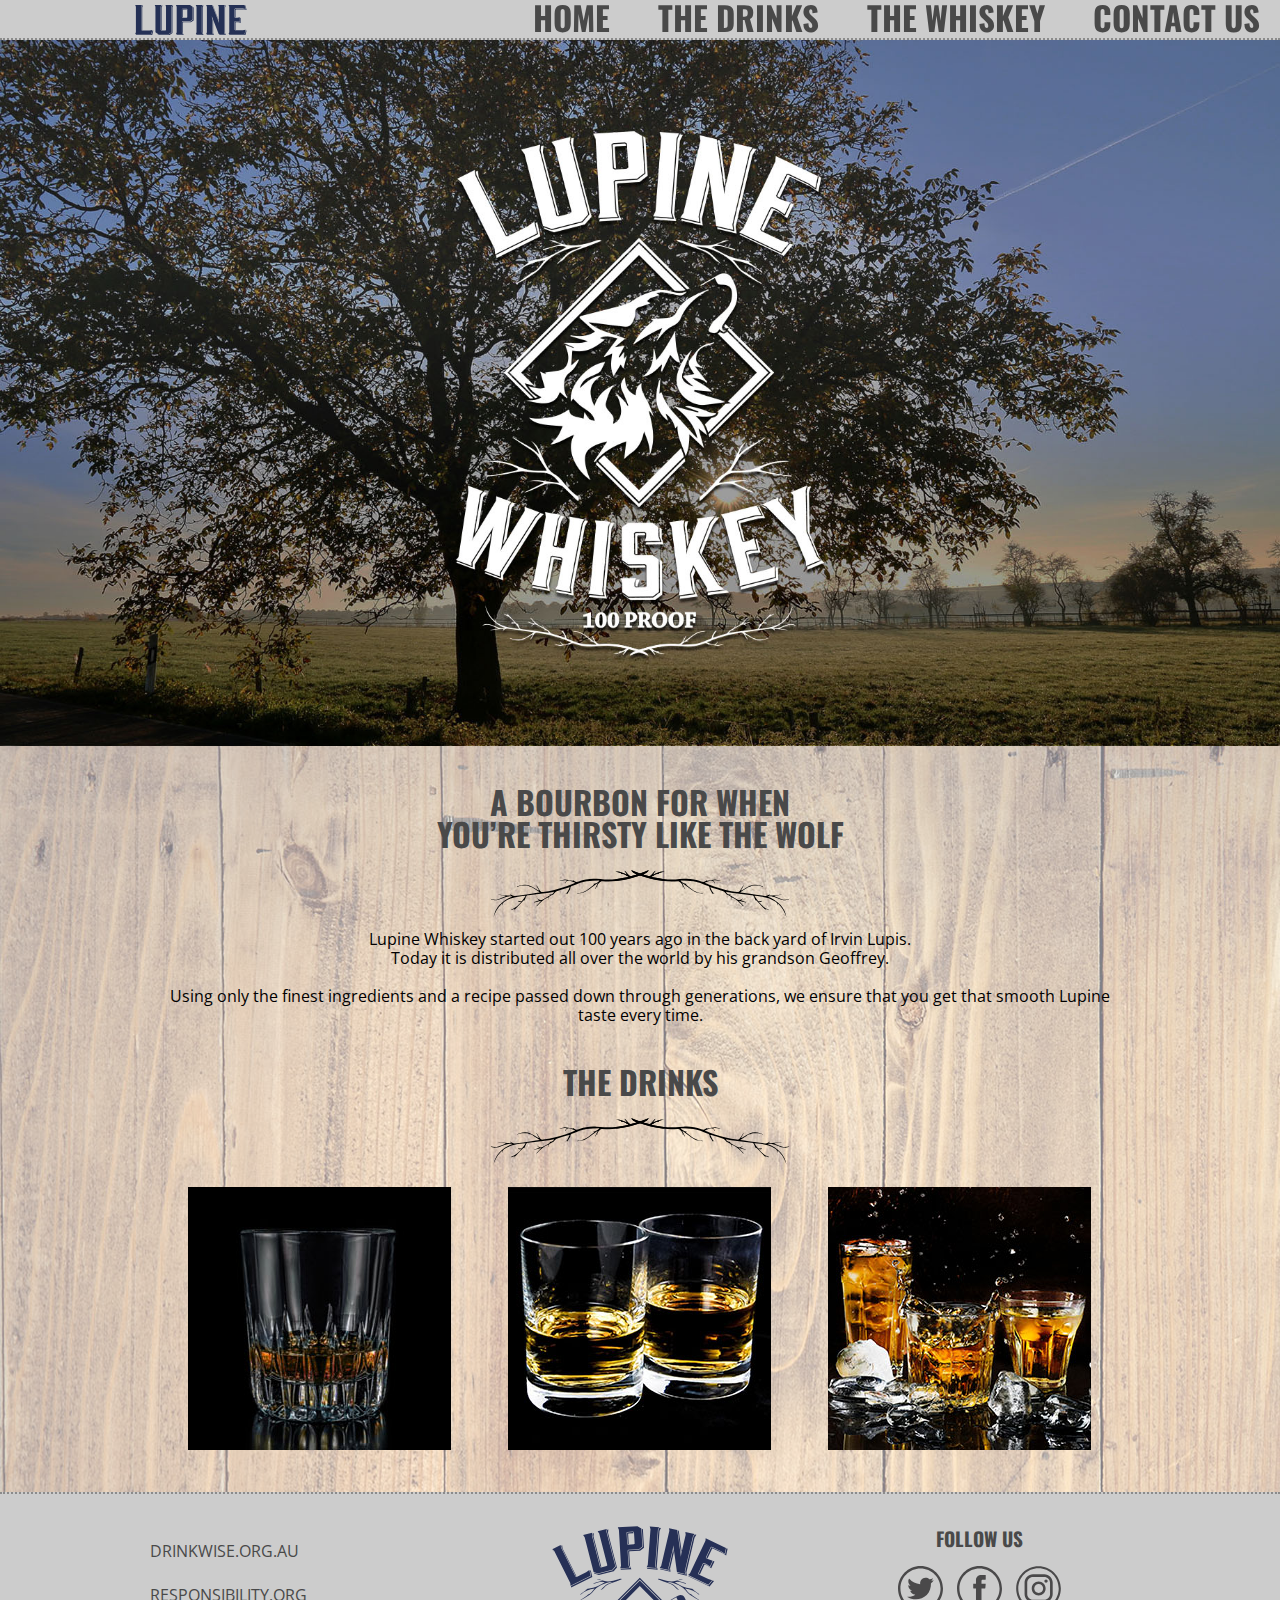
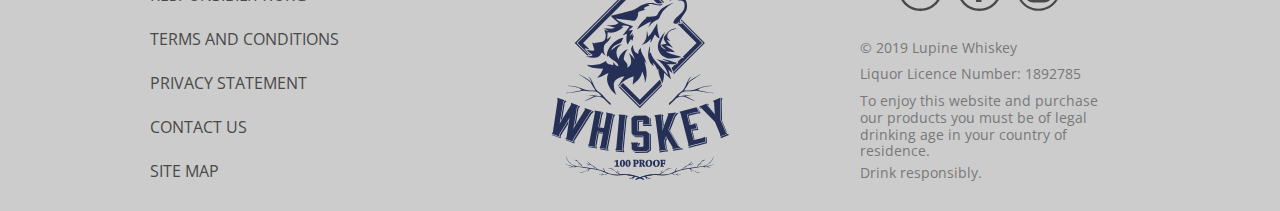
<file: index.html>
<!DOCTYPE html>
<html lang="en">
	<head>
		<title>Lupine Whiskey</title>
		<meta charset="utf-8">
		<meta name="author" content="Aaron Payne - J272309">
		<meta name="keywords" content="Lupine, Whiskey, Bourbon, American Bourbon">
		<meta name="description" content="Lupine Whiskey, a bourbon for when you're thirsty like the wolf">
	<link href="css/styles.css" rel="stylesheet">
	<link href="https://fonts.googleapis.com/css?family=Oswald&display=swap" rel="stylesheet">
	<link href="https://fonts.googleapis.com/css?family=Open+Sans&display=swap" rel="stylesheet">
	<link rel="stylesheet" href="https://cdnjs.cloudflare.com/ajax/libs/font-awesome/4.7.0/css/font-awesome.min.css">
	<link rel="shortcut icon" type="image/x-icon" href="img/lupine.png">
	</head>
<body>
<div id="outer">
	<header id="hbar">
		<input type="image" src="img/menubtn.svg" id="btn1" alt="Menu Button">
		<a href="index.html"><img id="h_logo" src="img/hlogo.svg" alt="Lupine Whiskey"></a>
			<nav>
				<ul id="h_nav">
					<li><a href="index.html">HOME</a></li>
					<li><a href="drinks.html">THE&nbsp;DRINKS</a></li>
					<li><a href="whiskey.html">THE&nbsp;WHISKEY</a></li>
					<li><a href="contact.html">CONTACT&nbsp;US</a></li>
				</ul>
			</nav>
	<div id="clearfloat"></div>
	</header>
	<div id="h_img">
		<img src="img/headimg1.jpg" alt="Header Image">
	</div>
	<main>
		<div class="m_overlay">
			<section class="m_box">
				<h1>A BOURBON FOR WHEN<br>YOU’RE THIRSTY LIKE THE WOLF</h1>
						<img src="img/twigs.svg" class="twigs" alt="twigs">
						<p>Lupine Whiskey started out 100 years ago in the back yard of Irvin Lupis.<br>Today it is distributed all over the world by his grandson Geoffrey.<br><br>Using only the finest ingredients and a recipe passed down through generations, we ensure that you get that smooth Lupine taste every time.</p>
			</section>
			<section class="m_box">
				<h1>THE DRINKS</h1>
				<img src="img/twigs.svg" class="twigs" alt="twigs">
				<div class="img_grp">
						<div class="img_box"><a href="drinks.html#drink1"><img src="img/drink1.jpg" class="drink_img" alt="The Single">
							<div class="overlay">
								<div class="text"><h2>The Single</h2></div>
							</div></a>
						</div>
						<div class="img_box"><a href="drinks.html#drink2"><img src="img/drink2.jpg" class="drink_img" alt="The Double">		
							<div class="overlay">
								<div class="text"><h2>The Double</h2></div>
							</div></a>
						</div>
						<div class="img_box"><a href="drinks.html#drink3"><img src="img/drink3.jpg" class="drink_img" alt="The Triple">
							<div class="overlay">
								<div class="text"><h2>The Triple</h2></div>
							</div></a>
						</div>
					<div class="clearfloat"></div>
				</div>
			</section>
		</div>
	</main>
	<footer>
	<div id="f_wrap">
		<div id="f_nav"><a href="http://drinkwise.org.au">DRINKWISE.ORG.AU</a><a href="http://responsibility.org">RESPONSIBILITY.ORG</a><a href="#">TERMS&nbsp;AND&nbsp;CONDITIONS</a><a href="#">PRIVACY&nbsp;STATEMENT</a><a href="contact.html">CONTACT&nbsp;US</a><a href="sitemap.html">SITE&nbsp;MAP</a></div>
		<div id="f_logo"><img src="img/flogo.svg" alt="Lupine Logo"></div>
		<div id="social"><h3>FOLLOW US</h3><a href="#"><img src="img/tt2.svg" id="tt" alt="Twitter Icon"></a><a href="#"><img src="img/fb2.svg" id="fb" alt="Facebook Icon"></a><a href="#"><img src="img/ig2.svg" id="ig" alt="Instagram Icon"></a></div>
		<div id="f_info"><p>&copy; 2019 Lupine Whiskey<br></p><p>Liquor Licence Number: 1892785</p><p>To enjoy this website and purchase our products you must be of legal drinking age in your country of residence.</p>Drink responsibly.</div>
	</div>
	</footer>
</div>
	<script src="js/scripts.js"></script>
</body>
</html>
</file>
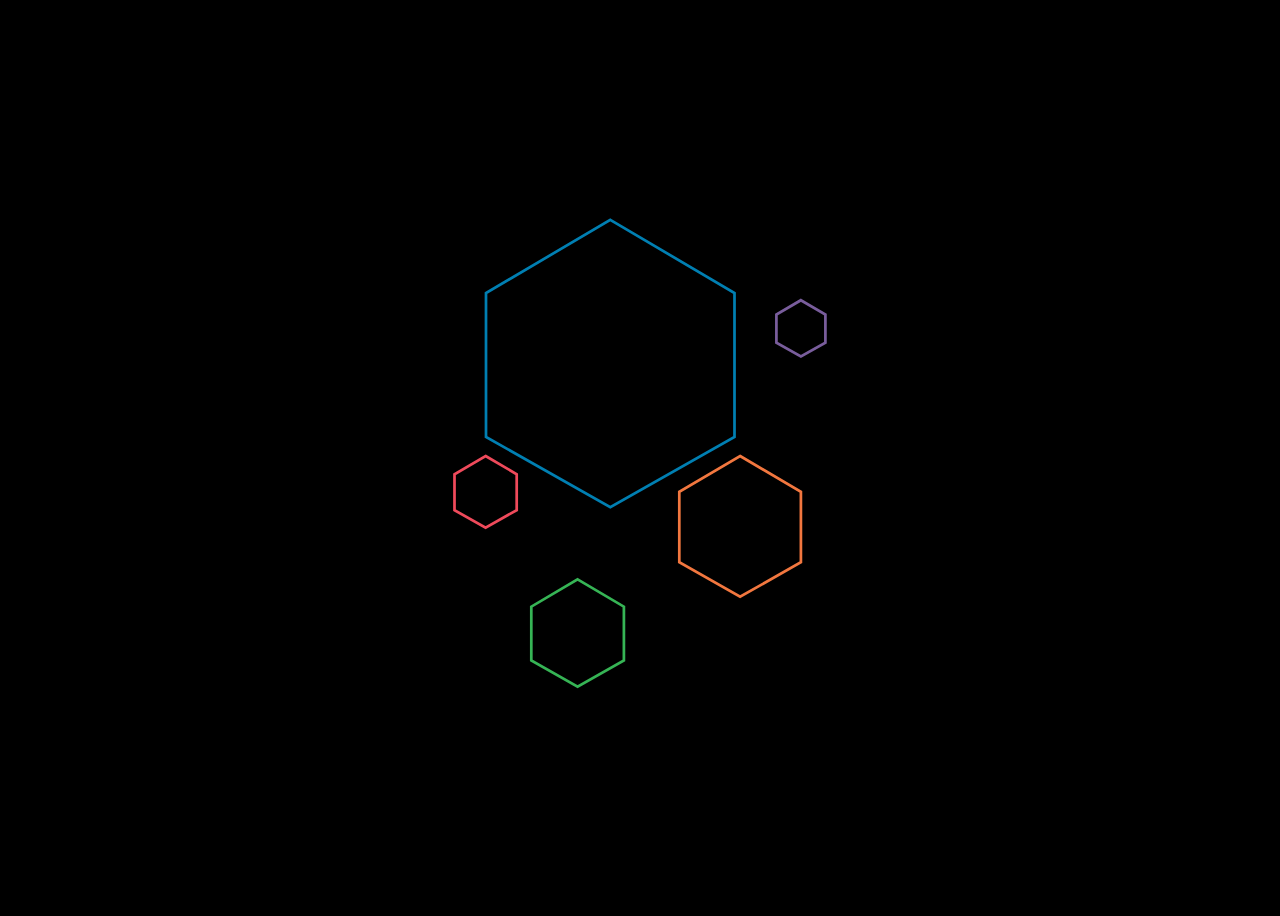
<file: hexagons/index.html>
<html lang="en">
    <head>
        <meta charset="UTF-8" />
        <title>svg animation</title>
        <link href="css/styles.css" rel="stylesheet" />
    </head>
    <body>

      <svg width="380" height="510">
        <path id="Polygon-1" fill="none" stroke="#007fb2" stroke-width="2.724" d="M160.3 16.9 284.5 90v143.9l-124.2 70.4L36 233.9V90l124.3-73.1z"/>
        <path id="Polygon-2" fill="none" stroke="#ef4a5b" stroke-width="2.724" d="m35.6 253 31.1 18.2v35.9l-31.1 17.6-31.1-17.6v-35.9L35.6 253z"/>
        <path id="Polygon-3" fill="none" stroke="#795d9c" stroke-width="2.724" d="m350.9 97.2 24.5 14.3v28.2l-24.5 13.8-24.5-13.8v-28.2l24.5-14.3z"/>
        <path id="Polygon-4" fill="none" stroke="#f2773f" stroke-width="2.724" d="m290.1 253 60.8 35.8v70.5l-60.8 34.5-60.8-34.5v-70.5l60.8-35.8z"/>
        <path id="Polygon-5" fill="none" stroke="#36b455" stroke-width="2.724" d="m127.6 376.4 46.3 27.3v53.7l-46.3 26.2-46.3-26.2v-53.7l46.3-27.3z"/>
      </svg>

      </body>
</html>
</file>
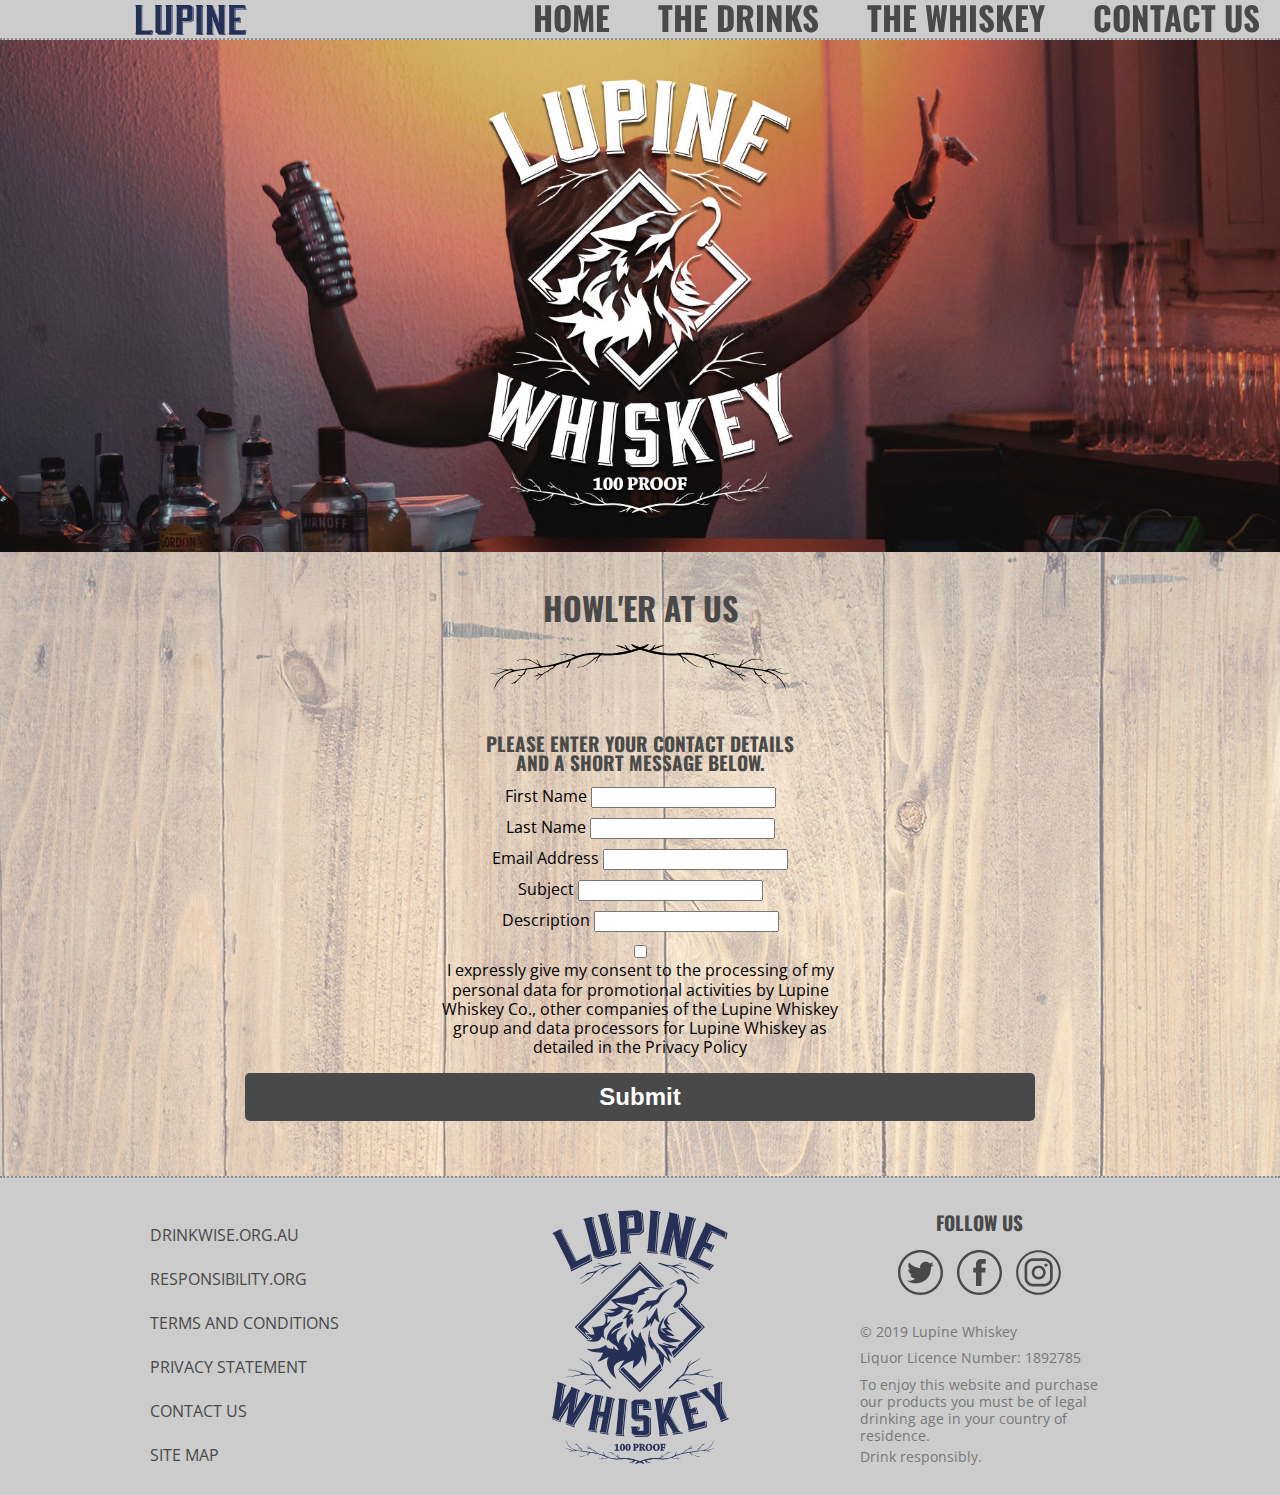
<file: contact.html>
<!DOCTYPE html>
<html lang="en">
	<head>
		<title>Lupine Whiskey</title>
		<meta charset="utf-8">
		<meta name="author" content="Aaron Payne - J272309">
		<meta name="keywords" content="Lupine, Whiskey, Bourbon, American Bourbon">
		<meta name="description" content="Lupine Whiskey, a bourbon for when you're thirsty like the wolf">
	<link href="css/styles.css" rel="stylesheet" />
	<link href="https://fonts.googleapis.com/css?family=Oswald&display=swap" rel="stylesheet">
	<link href="https://fonts.googleapis.com/css?family=Open+Sans&display=swap" rel="stylesheet">
	<link rel="stylesheet" href="https://cdnjs.cloudflare.com/ajax/libs/font-awesome/4.7.0/css/font-awesome.min.css">
	<link rel="shortcut icon" type="image/x-icon" href="img/lupine.png">
	</head>
<body>
<div id="outer">
	<header id="hbar">
		<input type="image" src="img/menubtn.svg" id="btn1" alt="Menu Button">
		<a href="index.html"><img id="h_logo" src="img/hlogo.svg" alt="Lupine Whiskey"></a>
			<nav>
				<ul id="h_nav">
					<li><a href="index.html">HOME</a></li>
					<li><a href="drinks.html">THE&nbsp;DRINKS</a></li>
					<li><a href="whiskey.html">THE&nbsp;WHISKEY</a></li>
					<li><a href="contact.html">CONTACT&nbsp;US</a></li>
				</ul>
			</nav>
	<div id="clearfloat"></div>
	</header>
		<div id="c_header">
			<img src="img/contimg.jpg" alt="Header Image">
		</div>
	<div class="clearfloat"></div>
	<main>
		<div class="m_overlay">
			<section class="m_box">
				<h1>HOWL'ER AT US</h1>
				<img src="img/twigs.svg" class="twigs" alt="twigs">
			
    <form action="#" method="post" id="theForm">
        <fieldset><h3>PLEASE ENTER YOUR CONTACT DETAILS<br>
AND A SHORT MESSAGE BELOW.</h3>
			<div class="form_box"><label for="firstName">First Name</label>&nbsp;<input type="text" name="firstName" id="firstName"></div>
			<div class="form_box"><label for="lastName">Last Name</label>&nbsp;<input type="text" name="lastName" id="lastName"></div>
			<div class="form_box"><label for="email">Email Address</label>&nbsp;<input type="email" name="email" id="email"></div>
			<div class="form_box"><label for="subject">Subject</label>&nbsp;<input type="text" name="subject" id="subject"></div>
			<div class="form_box"><label for="description">Description</label>&nbsp;<input type="text" name="description" id="description"></div>
			<div class="form_box"><input type="checkbox" name="terms" id="terms"><p>I expressly give my consent to the processing of my personal data for
promotional activities by Lupine Whiskey Co., other companies of the
Lupine Whiskey group and data processors for Lupine Whiskey as
detailed in the Privacy Policy</p></div>
			<div class="form_box"><input type="submit" value="Submit" id="submit"></div>
        </fieldset>
    </form>
</section>
		</div>
    </main>
	<footer>
		<div id="f_wrap">
			<div id="f_nav"><a href="http://drinkwise.org.au">DRINKWISE.ORG.AU</a><a href="http://responsibility.org">RESPONSIBILITY.ORG</a><a href="#">TERMS&nbsp;AND&nbsp;CONDITIONS</a><a href="#">PRIVACY&nbsp;STATEMENT</a><a href="contact.html">CONTACT&nbsp;US</a><a href="sitemap.html">SITE&nbsp;MAP</a></div>
			<div id="f_logo"><img src="img/flogo.svg" alt="Lupine Logo"></div>
			<div id="social"><h3>FOLLOW US</h3><a href="#"><img src="img/tt2.svg" id="tt" alt="Twitter Icon"></a><a href="#"><img src="img/fb2.svg" id="fb" alt="Facebook Icon"></a><a href="#"><img src="img/ig2.svg" id="ig" alt="Instagram Icon"></a></div>
			<div id="f_info"><p>&copy; 2019 Lupine Whiskey<br></p><p>Liquor Licence Number: 1892785</p><p>To enjoy this website and purchase our products you must be of legal drinking age in your country of residence.</p>Drink responsibly.</div>
		</div>
	</footer>
</div>
  <script src="js/scripts.js"></script>
</body>
</html>
</file>
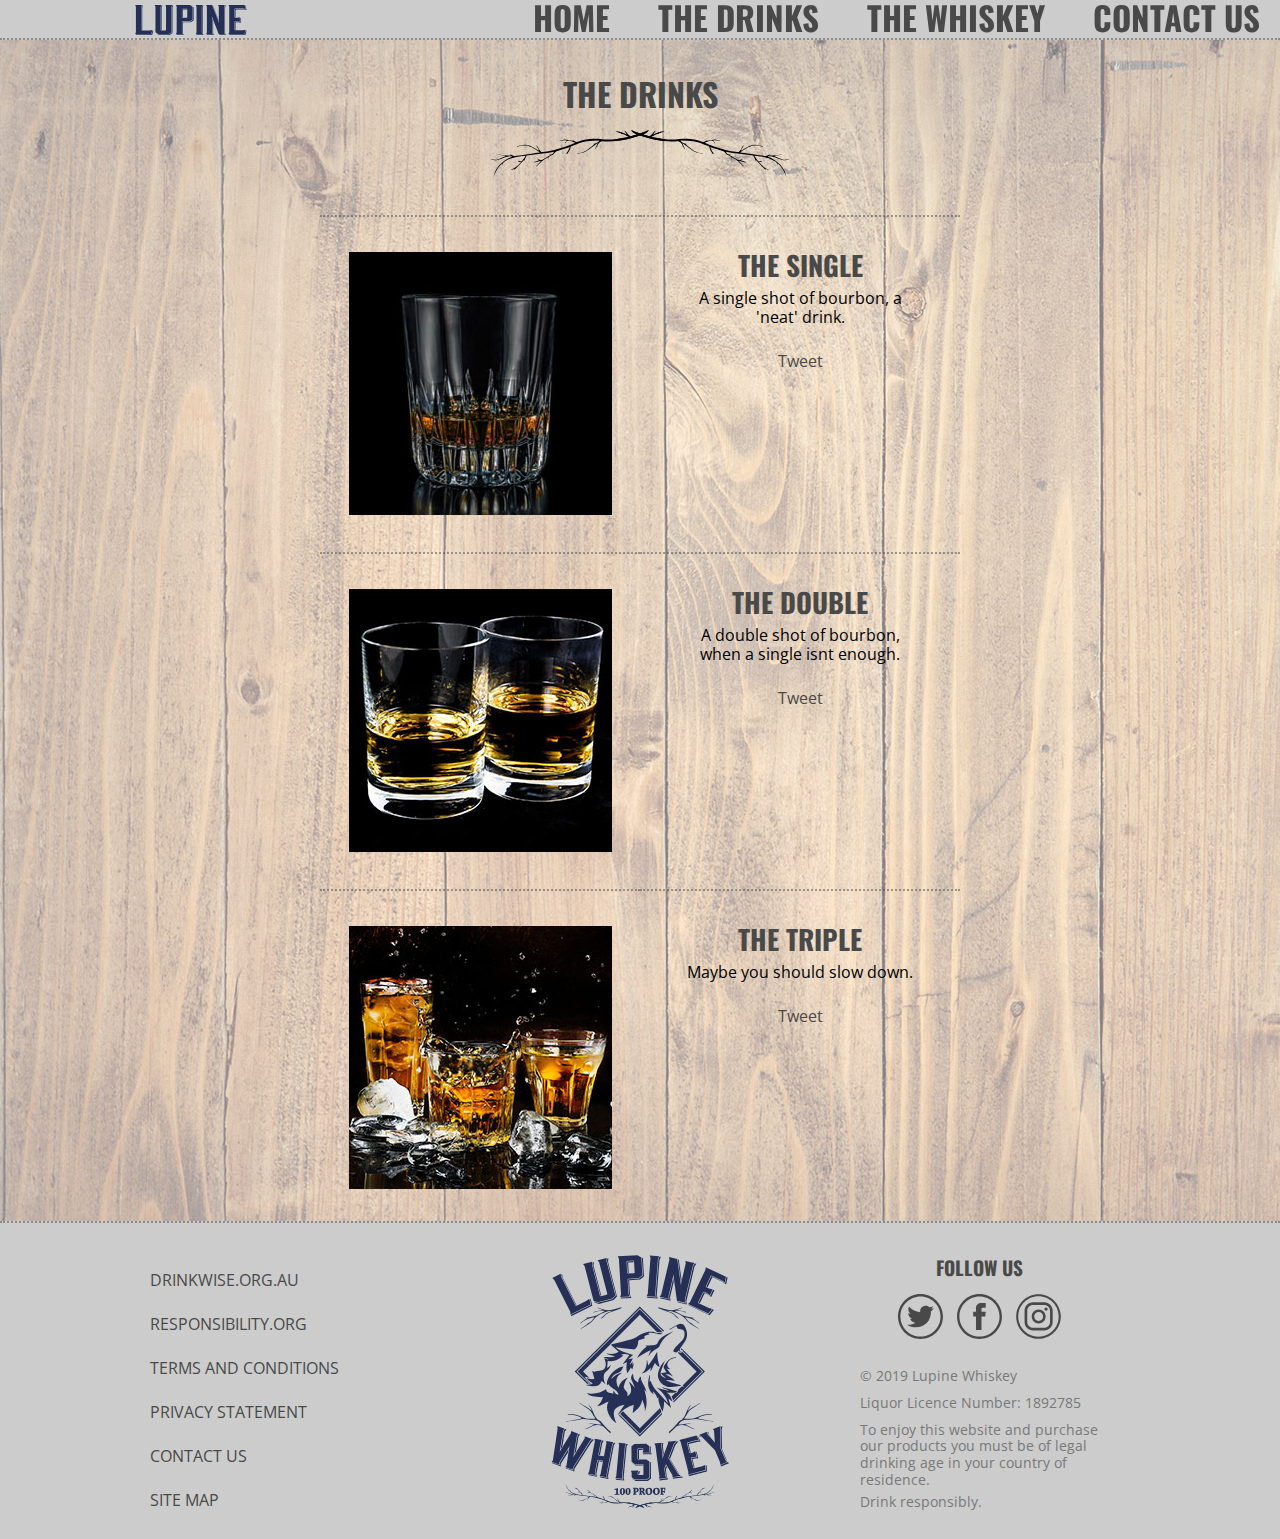
<file: drinks.html>
<!DOCTYPE html>
<html lang="en">
	<head>
		<title>Lupine Whiskey</title>
		<meta charset="utf-8">
		<meta name="author" content="Aaron Payne - J272309">
		<meta name="keywords" content="Lupine, Whiskey, Bourbon, American Bourbon">
		<meta name="description" content="Lupine Whiskey, a bourbon for when you're thirsty like the wolf">
	<link href="css/styles.css" rel="stylesheet" />
	<link href="https://fonts.googleapis.com/css?family=Oswald&display=swap" rel="stylesheet">
	<link href="https://fonts.googleapis.com/css?family=Open+Sans&display=swap" rel="stylesheet">
	<link rel="stylesheet" href="https://cdnjs.cloudflare.com/ajax/libs/font-awesome/4.7.0/css/font-awesome.min.css">
	<link rel="shortcut icon" type="image/x-icon" href="img/lupine.png">
	</head>
<body>
<div id="outer">
	<header id="hbar">
		<input type="image" src="img/menubtn.svg" id="btn1" alt="Menu Button">
		<a href="index.html"><img id="h_logo" src="img/hlogo.svg" alt="Lupine Whiskey"></a>
			<nav>
				<ul id="h_nav">
					<li><a href="index.html">HOME</a></li>
					<li><a href="drinks.html">THE&nbsp;DRINKS</a></li>
					<li><a href="whiskey.html">THE&nbsp;WHISKEY</a></li>
					<li><a href="contact.html">CONTACT&nbsp;US</a></li>
				</ul>
			</nav>
	<div id="clearfloat"></div>
	</header>
	<main>
		<div class="m_overlay">
			<section class="m_box">
				<h1>THE DRINKS</h1>
				<img src="img/twigs.svg" class="twigs" alt="twigs">
				<div class="clearfloat"></div>
            <div class="t_grp" id="drink1">
            	<div class="t_box">
					<img src="img/drink1.jpg" class="drink_img" alt="The Single">
            	</div>
            <div class="t_box">
				<article>
                        	<h2>THE SINGLE</h2>
                        	<p>A single shot of bourbon, a 'neat' drink.</p><br>
							<a class="twitter-share-button" href="https://twitter.com/intent/tweet?text=Check%20out%20this%20single%20shot%20of%20whiskey%0a" data-size="large">Tweet</a><br><br>
							<div class="fb-like" data-href="https://students.screencraft.net.au/~c4wd-19-j272309/lupine/" data-width="50" data-layout="button" data-action="like" data-size="large" data-show-faces="false" data-share="true"></div>
				</article>
			</div>
            </div>
            <div class="clearfloat"></div>
            <div class="t_grp" id="drink2">
            <div class="t_box">
				<img src="img/drink2.jpg" class="drink_img" alt="The Double">
            </div>
            <div class="t_box">
				<article>
					<h2>THE DOUBLE</h2>
                        	<p>A double shot of bourbon, when a single isnt enough.</p><br>
							<a class="twitter-share-button" href="https://twitter.com/intent/tweet?text=Check%20out%20this%20double%20shot%20of%20whiskey%0a" data-size="large">Tweet</a><br><br>
							<div class="fb-like" data-href="https://students.screencraft.net.au/~c4wd-19-j272309/lupine/" data-width="50" data-layout="button" data-action="like" data-size="large" data-show-faces="false" data-share="true"></div>
				</article>
			</div>
            </div>
            <div class="clearfloat"></div>
            <div class="t_grp" id="drink3">
            <div class="t_box">
				<img src="img/drink3.jpg" class="drink_img" alt="The Triple">
            </div>
            <div class="t_box">
				<article>
					<h2>THE TRIPLE</h2>
                        	<p>Maybe you should slow down.</p><br>
							<a class="twitter-share-button" href="https://twitter.com/intent/tweet?text=Check%20out%20this%20triple%20shot%20of%20whiskey%0a" data-size="large">Tweet</a><br><br>
							<div class="fb-like" data-href="https://students.screencraft.net.au/~c4wd-19-j272309/lupine/" data-width="50" data-layout="button" data-action="like" data-size="large" data-show-faces="false" data-share="true"></div>
				</article>
			</div>
			</div>
			</section>
            <div class="clearfloat"></div>
		</div>
	</main>
	<footer>
		<div id="f_wrap">
			<div id="f_nav"><a href="http://drinkwise.org.au">DRINKWISE.ORG.AU</a><a href="http://responsibility.org">RESPONSIBILITY.ORG</a><a href="#">TERMS&nbsp;AND&nbsp;CONDITIONS</a><a href="#">PRIVACY&nbsp;STATEMENT</a><a href="contact.html">CONTACT&nbsp;US</a><a href="sitemap.html">SITE&nbsp;MAP</a></div>
			<div id="f_logo"><img src="img/flogo.svg" alt="Lupine Logo"></div>
			<div id="social"><h3>FOLLOW US</h3><a href="#"><img src="img/tt2.svg" id="tt" alt="Twitter Icon"></a><a href="#"><img src="img/fb2.svg" id="fb" alt="Facebook Icon"></a><a href="#"><img src="img/ig2.svg" id="ig" alt="Instagram Icon"></a></div>
			<div id="f_info"><p>&copy; 2019 Lupine Whiskey<br></p><p>Liquor Licence Number: 1892785</p><p>To enjoy this website and purchase our products you must be of legal drinking age in your country of residence.</p>Drink responsibly.</div>
		</div>
	</footer>
</div>
  <script src="js/scripts.js"></script>
  <script src="js/widgets.js"></script>
  <script async defer crossorigin="anonymous" src="https://connect.facebook.net/en_US/sdk.js#xfbml=1&version=v3.3"></script>
</body>
</html>
</file>
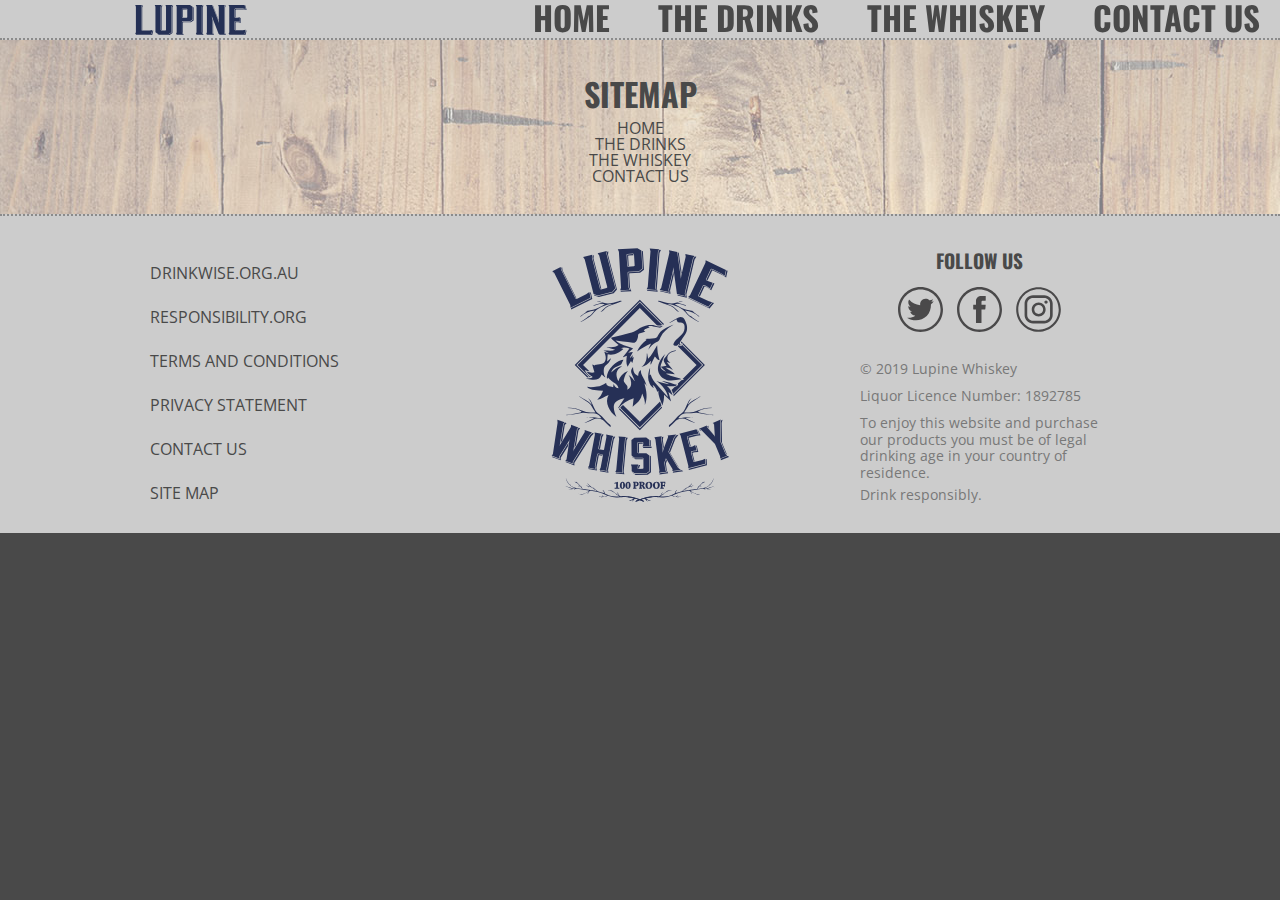
<file: sitemap.html>
<!DOCTYPE html>
<html lang="en">
	<head>
		<title>Lupine Whiskey</title>
		<meta charset="utf-8">
		<meta name="author" content="Aaron Payne - J272309">
		<meta name="keywords" content="Lupine, Whiskey, Bourbon, American Bourbon">
		<meta name="description" content="Lupine Whiskey, a bourbon for when you're thirsty like the wolf">
	<link href="css/styles.css" rel="stylesheet" />
	<link href="https://fonts.googleapis.com/css?family=Oswald&display=swap" rel="stylesheet">
	<link href="https://fonts.googleapis.com/css?family=Open+Sans&display=swap" rel="stylesheet">
	<link rel="stylesheet" href="https://cdnjs.cloudflare.com/ajax/libs/font-awesome/4.7.0/css/font-awesome.min.css">
	<link rel="shortcut icon" type="image/x-icon" href="img/lupine.png">
	</head>
<body>
<div id="outer">
	<header id="hbar">
		<input type="image" src="img/menubtn.svg" id="btn1" alt="Menu Button">
		<a href="index.html"><img id="h_logo" src="img/hlogo.svg" alt="Lupine Whiskey"></a>
			<nav>
				<ul id="h_nav">
					<li><a href="index.html">HOME</a></li>
					<li><a href="drinks.html">THE&nbsp;DRINKS</a></li>
					<li><a href="whiskey.html">THE&nbsp;WHISKEY</a></li>
					<li><a href="contact.html">CONTACT&nbsp;US</a></li>
				</ul>
			</nav>
	<div id="clearfloat"></div>
	</header>
	<main>
		<div class="m_overlay">
			<section class="m_box">
	<h1>SITEMAP</h1>
	<a href="index.html">HOME</a><br>
	<a href="drinks.html">THE DRINKS</a><br>
	<a href="whiskey.html">THE WHISKEY</a><br>
	<a href="contact.html">CONTACT US</a><br>
			</section>
            <div class="clearfloat"></div>
		</div>
	</main>
	<footer>
		<div id="f_wrap">
			<div id="f_nav"><a href="http://drinkwise.org.au">DRINKWISE.ORG.AU</a><a href="http://responsibility.org">RESPONSIBILITY.ORG</a><a href="#">TERMS&nbsp;AND&nbsp;CONDITIONS</a><a href="#">PRIVACY&nbsp;STATEMENT</a><a href="contact.html">CONTACT&nbsp;US</a><a href="sitemap.html">SITE&nbsp;MAP</a></div>
			<div id="f_logo"><img src="img/flogo.svg" alt="Lupine Logo"></div>
			<div id="social"><h3>FOLLOW US</h3><a href="#"><img src="img/tt2.svg" id="tt" alt="Twitter Icon"></a><a href="#"><img src="img/fb2.svg" id="fb" alt="Facebook Icon"></a><a href="#"><img src="img/ig2.svg" id="ig" alt="Instagram Icon"></a></div>
			<div id="f_info"><p>&copy; 2019 Lupine Whiskey<br></p><p>Liquor Licence Number: 1892785</p><p>To enjoy this website and purchase our products you must be of legal drinking age in your country of residence.</p>Drink responsibly.</div>
		</div>
		</footer>
</div>
  <script src="js/scripts.js"></script>
</body>
</html>
</file>
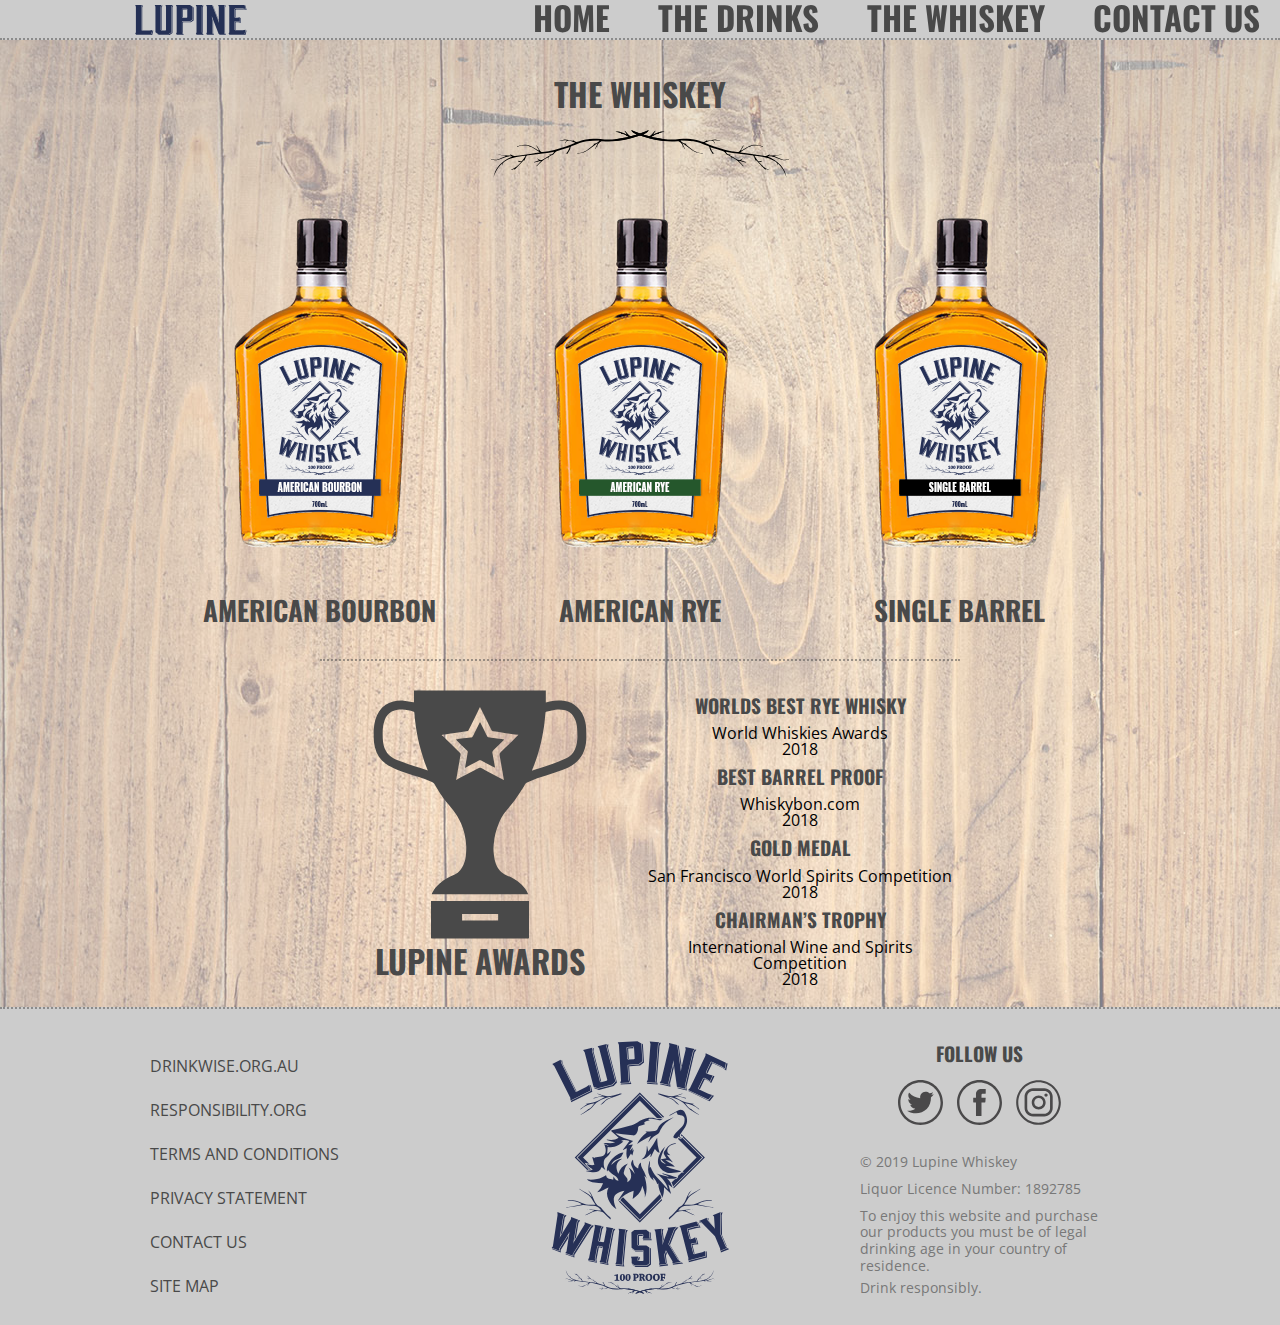
<file: whiskey.html>
<!DOCTYPE html>
<html lang="en">
	<head>
		<title>Lupine Whiskey</title>
		<meta charset="utf-8">
		<meta name="author" content="Aaron Payne - J272309">
		<meta name="keywords" content="Lupine, Whiskey, Bourbon">
		<meta name="description" content="Lupine Whiskey, a bourbon for when you're thirsty like the wolf">
	<link href="css/styles.css" rel="stylesheet" />
	<link href="https://fonts.googleapis.com/css?family=Oswald&display=swap" rel="stylesheet">
	<link href="https://fonts.googleapis.com/css?family=Open+Sans&display=swap" rel="stylesheet">
	<link rel="stylesheet" href="https://cdnjs.cloudflare.com/ajax/libs/font-awesome/4.7.0/css/font-awesome.min.css">
	<link rel="shortcut icon" type="image/x-icon" href="img/lupine.png">
	</head>
<body>
<div id="outer">
	<header id="hbar">
		<input type="image" src="img/menubtn.svg" id="btn1" alt="Menu Button">
		<a href="index.html"><img id="h_logo" src="img/hlogo.svg" alt="Lupine Whiskey"></a>
			<nav>
				<ul id="h_nav">
					<li><a href="index.html">HOME</a></li>
					<li><a href="drinks.html">THE&nbsp;DRINKS</a></li>
					<li><a href="whiskey.html">THE&nbsp;WHISKEY</a></li>
					<li><a href="contact.html">CONTACT&nbsp;US</a></li>
				</ul>
			</nav>
	<div id="clearfloat"></div>
	</header>
	<main>
		<div class="m_overlay">
			<div class="m_box">
				<h1>THE WHISKEY</h1>
				<img src="img/twigs.svg" class="twigs" alt="twigs">
				<div class="img_grp">
						<div class="img_box"><a href="#"><img src="img/tn_lupinebtl.png" class="prod_img" alt="Lupine Bourbon"></a>
                            <h2>AMERICAN BOURBON</h2>
						</div>
						<div class="img_box"><a href="#"><img src="img/tn_lupinerye.png" class="prod_img" alt="Lupine Rye"></a>				
	                        <h2>AMERICAN RYE</h2>
						</div>
						<div class="img_box"><a href="#"><img src="img/tn_lupinesm.png" class="prod_img" alt="Lupine Single Barrel"></a>
							<h2>SINGLE BARREL</h2>
						</div>
				</div>
			</div>
			<div class="clearfloat"></div>
            <div class="t_grp">
            <div class="t_box">
                    <img src="img/trophy.svg" class="trophy" alt="trophy">    
                    <h1>LUPINE AWARDS</h1>
            </div>
            <div class="t_box">
                        	<h3>WORLDS BEST RYE WHISKY</h3>
                        	<p>World Whiskies Awards<br>
                            2018</p>

                            <h3>BEST BARREL PROOF</h3>
                            <p>Whiskybon.com<br>
                            2018</p>
                            
                            <h3>GOLD MEDAL</h3>
                            <p>San Francisco World Spirits Competition<br>
                            2018</p>
                            
                            <h3>CHAIRMAN’S TROPHY</h3>
                            <p>International Wine and Spirits Competition<br>
                            2018</p>
            </div>
        </div>
            <div class="clearfloat"></div>
		</div>
	</main>
	<footer>
		<div id="f_wrap">
			<div id="f_nav"><a href="http://drinkwise.org.au">DRINKWISE.ORG.AU</a><a href="http://responsibility.org">RESPONSIBILITY.ORG</a><a href="#">TERMS&nbsp;AND&nbsp;CONDITIONS</a><a href="#">PRIVACY&nbsp;STATEMENT</a><a href="contact.html">CONTACT&nbsp;US</a><a href="sitemap.html">SITE&nbsp;MAP</a></div>
			<div id="f_logo"><img src="img/flogo.svg" alt="Lupine Logo"></div>
			<div id="social"><h3>FOLLOW US</h3><a href="#"><img src="img/tt2.svg" id="tt" alt="Twitter Icon"></a><a href="#"><img src="img/fb2.svg" id="fb" alt="Facebook Icon"></a><a href="#"><img src="img/ig2.svg" id="ig" alt="Instagram Icon"></a></div>
			<div id="f_info"><p>&copy; 2019 Lupine Whiskey<br></p><p>Liquor Licence Number: 1892785</p><p>To enjoy this website and purchase our products you must be of legal drinking age in your country of residence.</p>Drink responsibly.</div>
		</div>
	</footer>
</div>
  <script src="js/scripts.js"></script>
</body>
</html>
</file>
<file: hexagons/css/styles.css>
@charset "utf-8";
/* CSS Document */

body {
  height: 100%;
  background: #000000;
  display: flex;
  align-items: center;
  justify-content: center;
}

#Polygon-1 , #Polygon-2 , #Polygon-3 , #Polygon-4 , #Polygon-4, #Polygon-5 {
    animation: float 1.5s infinite ease-in-out alternate;
  }
  #Polygon-2 {
    animation-delay: .2s;
  }
  #Polygon-3 {
    animation-delay: .4s; 
  }
  #Polygon-4 {
    animation-delay: .6s;
  }
  #Polygon-5 {
    animation-delay: .8s;
  }
  
@keyframes float {
    100% {
      transform: translateY(20px);
    }
  }
</file>
<file: css/styles.css>
@charset "utf-8";
/* CSS Document */

/* CSS Reset  */

* {
  box-sizing: border-box;
}
html, body, div, span, applet, object, iframe,
h1, h2, h3, h4, h5, h6, p, blockquote, pre,
a, abbr, acronym, address, big, cite, code,
del, dfn, em, img, ins, kbd, q, s, samp,
small, strike, strong, sub, sup, tt, var,
b, u, i, center,
dl, dt, dd, ol, ul, li,
fieldset, form, label, legend,
table, caption, tbody, tfoot, thead, tr, th, td,
article, aside, canvas, details, embed, 
figure, figcaption, footer, header, hgroup, 
menu, nav, output, ruby, section, summary,
time, mark, audio, video {
	margin: 0;
	padding: 0;
	border: 0;
	font-size: 100%;
	font: inherit;
	vertical-align: baseline;
}
/* HTML5 display-role reset for older browsers */
article, aside, details, figcaption, figure, 
footer, header, hgroup, menu, nav, section {
	display: block;
}
body {
	line-height: 1;
}
ol, ul {
	list-style: none;
}
blockquote, q {
	quotes: none;
}
blockquote:before, blockquote:after,
q:before, q:after {
	content: '';
	content: none;
}
table {
	border-collapse: collapse;
	border-spacing: 0;
}


/* GLOBAL */
body	{
	font-family: 'Open Sans', sans-serif;
	background-color: rgb(73, 73, 73);
	max-width: 1920px;
	margin: auto;
}
h1, h2, h3	{
	font-family: 'Oswald', sans-serif;
	font-weight: bold;
	color: rgb(73, 73, 73);
}
h1	{
	font-size: 2em;
}
h2	{
	font-size: 1.7em;
}
h3	{
	font-size: 1.2em;
}
#outer {
	max-width: 1920px;
	margin: auto;
	position: relative;
}
/* LINKS */
a:link {
	text-decoration: none;
	color: rgb(73, 73, 73);
}

a:visited {
	text-decoration: none;
	color: rgb(73, 73, 73);
}

a:hover {
  text-decoration: none;
  color: rgb(37, 48, 85);
}

a:active {
  text-decoration: none;
  color:rgb(37, 48, 85);
}


/* HEADER */
#hbar {
	background-color: rgb(204, 204, 204);
	width: 100%;
	max-width: 1920px;
	position: fixed;
	height: 40px;
	float: left;
	z-index: 5;
	transition: top 0.3s; /* Transition effect when sliding down (and up) */
	border-bottom: 2px dotted rgba(73,73,73,0.5);
}
#h_logo	{
	height: 40px;
	padding: 5px 5px 5px 5px;
	margin-left: 130px;
	float: left;
}
/* END HEADER */


#h_img	{
	max-width: 1920px;
	width: 100%;
	position: relative;
    top: 40px;
	left: auto;
	right: auto;
}
#h_img img	{
	max-width: 1920px;
	width: 100%;
}
/* CONTENT */
main	{
	position: relative;
	float: left;
	top: 38px;
	background-image:url(../img/woodbg.jpg);
	width: 100%;
}
.m_overlay	{
	background-color:rgba(255,255,255,0.5);
	padding: 20px 0px 20px 0px;
}
.m_box	{
	text-align: center;
	margin-left: auto;
	margin-right: auto;
	width: 100%;
	padding-top: 10px;
	padding-bottom: 10px;
}
.m_box h1, h2, h3 {
	padding: 10px 0px 10px 0px;
}
.m_box p	{
	width: 75%;
	margin: auto;
	padding-bottom: 10px;
	line-height: 1.2;
}
.twigs	{
	margin: 10px 10px 10px 10px;
}
.trophy {
	padding-top: 0px;
}
.t_grp {
	width: 50%;
	margin: 0px auto 20px auto;
}
.t_box	{
	float: left;
	text-align: center;
	margin-left: auto;
	margin-right: auto;
	width: 50%;
	min-width: 300px;
	margin-top: 25px;
	padding-top: 25px;
	border-top: 2px dotted rgba(73,73,73,0.5);
}
#c_header {
	position: relative;
	top: 40px;
	width: 100%;
	max-width: 1920px;
	float: left;
}
#c_header img {
	width: 100%;
}
.form_box {
	padding: 5px;
}
.form_box p {
	max-width: 400px;
}

.img_box	{
	position: relative;
	float: left;
	width: 33.33%;
	min-width: 250px;
	margin: auto;
}
.drink_img {
	margin: 10px 0px 10px 0px;
}
.overlay {
	position: absolute;
	width: 263px;
	height: 263px;
	top: 0;
	bottom: 0;
	left: 0;
	right: 0;
	margin: 10px auto 10px auto;
	opacity: 0;
	transition: .5s ease;
	background-color: rgba(73,73,73,0.85);
} 
.img_box:hover .overlay {
	opacity: 1;
}
.text {
	color: white;
	font-size: 20px;
	position: absolute;
	top: 50%;
	left: 50%;
	-webkit-transform: translate(-50%, -50%);
	-ms-transform: translate(-50%, -50%);
	transform: translate(-50%, -50%);
	text-align: center;
}
.text h2 {
	color: white;
}
.img_grp {
	width: 75%;
	margin: auto;
}
.prod_img {
	padding: 10px 0px 25px 0px;
	transition: transform 1s; /* Animation */
	margin: 0 auto;
}
.prod_img:hover {
	transform: scale(1.2); /* (150% zoom - Note: if the zoom is too large, it will go outside of the viewport) */
  }

/* FOOTER */
footer	{
	background-color: rgb(204 204 204);
	text-align: center;
	position: relative;
	float: left;
	width: 100%;
	top: 38px;
	border-top: 2px dotted rgba(73,73,73,0.5);
}
#f_wrap	{
	max-width: 1020px;
	margin: auto;
	margin-top: 25px;
}
#f_nav {
	width: 33.33%;
	line-height: 1.5;
	float: left;
	text-align: left;
	min-width: 250px;
}
#f_nav a {
	margin: 20px;
	display: block;
}
#f_nav a:hover {
	text-decoration: underline;
}
#social {
	width: 33.33%;
	float: right;
	margin-top: 0px;
	min-width: 250px;
}
#social h3 {
	padding-bottom: 10px;
}
#social img {
	margin: 7px 7px 7px 7px;
}
#f_logo {
	float: left;
	width: 33.33%;
	min-width: 250px;
	margin: 0px 0px 20px 0px;
}
#f_info {
	width: 33.33%;
	min-width: 250px;
	color: rgb(120 120 120);
	text-align: left;
	font-size: 14px;
	line-height: 1.2;
	margin: 15px 0px 0px 0px;
	padding: 0px 50px 25px 50px;
	float: right;
}
#f_info p {
	padding: 5px 0px 5px 0px;
}
.clearfloat {
	font-size: 0px;
	margin: 0px;
	padding: 0px;
	clear: both;
	float: none;
	height: 0px;
	width: 0px;
	border: 0px none;
	line-height: 0px;
}


/* HEADER NAVIGATION */
header nav {
	float: right;
	font-family: 'Oswald', sans-serif;
	font-weight: bold;
	font-size: 33px;
	padding-top: 1px;
}
header nav ul {
	list-style-type: none;
}
header nav li {
	padding: 0px;
}
header nav a:hover {
	text-shadow: 0px 0px 10px white;
}
header a {
	margin: 0px 20px 0px 20px;
}
#btn1	{
	position: absolute;
	top: 1px;
	right: 5px;
	z-index: 20;
}
#fullscreen {
	background-color: rgb(204 204 204);
}

/* FORM STYLES */
form { max-width:800px; margin:20px auto; }

.feedback-input {
  color:black;
  font-family: Helvetica, Arial, sans-serif;
  font-weight:500;
  font-size: 18px;
  border-radius: 5px;
  line-height: 22px;
  background-color: rgb(120, 120, 120, 0.2);
  border:2px solid rgb(73, 73, 73);
  transition: all 0.3s;
  padding: 13px;
  margin-bottom: 15px;
  width:100%;
  box-sizing: border-box;
  outline:0;
}

.feedback-input:focus { border:2px solid rgb(73, 73, 73); }

textarea {
  height: 150px;
  line-height: 150%;
  resize:vertical;
}

[type="submit"] {
  font-family: Helvetica, Arial, sans-serif;
  width: 100%;
  background:rgb(73, 73, 73);
  border-radius:5px;
  border:0;
  cursor:pointer;
  color:white;
  font-size:24px;
  padding-top:10px;
  padding-bottom:10px;
  transition: all 0.3s;
  margin-top:-4px;
  font-weight:700;
}
[type="submit"]:hover { background:rgb(37, 48, 85); }

/* RESPONSIVE ELEMENTS */

/* Tablet Styles & smaller */
@media only screen and (max-width: 1050px) {
body {
	font-size: 1.8em;
}
main {
	top: 78px;
}
#h_img	{
	width: 100%;
	position: relative;
    top: 80px;
	left: auto;
	right: auto;
}
#h_img img	{
	width: 100%;
	top: 80px;
}
#c_header {
	top: 80px;
}
footer	{
	top: 78px;
}
.img_box	{
	float: none;
	width: 100%;
	}
.t_grp {
	width: 100%;
	}
.t_box	{
	float: none;
	width: 50%;
	}
#f_nav	{
	line-height: 1.2;
	margin-bottom: 30px;
}
#f_logo img {
	width: 300px;
}
#social, #f_logo, #f_nav, #f_info	{
	float: none;
	width: 100%;
	text-align: center;
}
#h_logo	{
	height: 78px;
	margin-left: 10px;
}
#hbar{
	float: none;
	text-align: center;
}
header nav {
	font-size: 80px;
	padding: 0px 0px 0px 0px;
	position: absolute;
	top: 1px;
	right: 0;
}
#social img {
	width: 80px;
	height: 80px;
}
#social {
	margin-top: 0px;
}
/* RESPONSIVE MENU STYLES */
#hbar nav	{
	width: 100%;
}
#hbar nav ul {
	list-style-type: none;
	margin-top: 79px;
	width: 100%;
	text-align: right;
	background-color: rgb(204, 204, 204);
}
#hbar nav li {
	padding: 20px;
	text-align: center;
}
#hbar nav a:hover {
	text-shadow: 0px 0px 10px white;
}
#hbar a {
	margin: 0px 20px 0px 20px;
}
#h_nav	{
	display: none;
}
#hbar	{
	height: 80px;
}
#btn1	{
	width: 78px;
}
}

/* Desktop Styles */
@media only screen and (min-width: 1050px) {
.img_box	{
	float: left;
	width: 33.33%;
	}
.t_grp {
	width: 50%;
	}
.t_box	{
	float: left;
	width: 50%;
	}
#social, #f_logo, #f_nav, #f_info	{
	float: left;
	width: 33.33%;
}
#btn1	{
	display: none;
}
header nav li {
	display: inline;
}
#h_nav	{
	display: inline;
}
}
</file>
